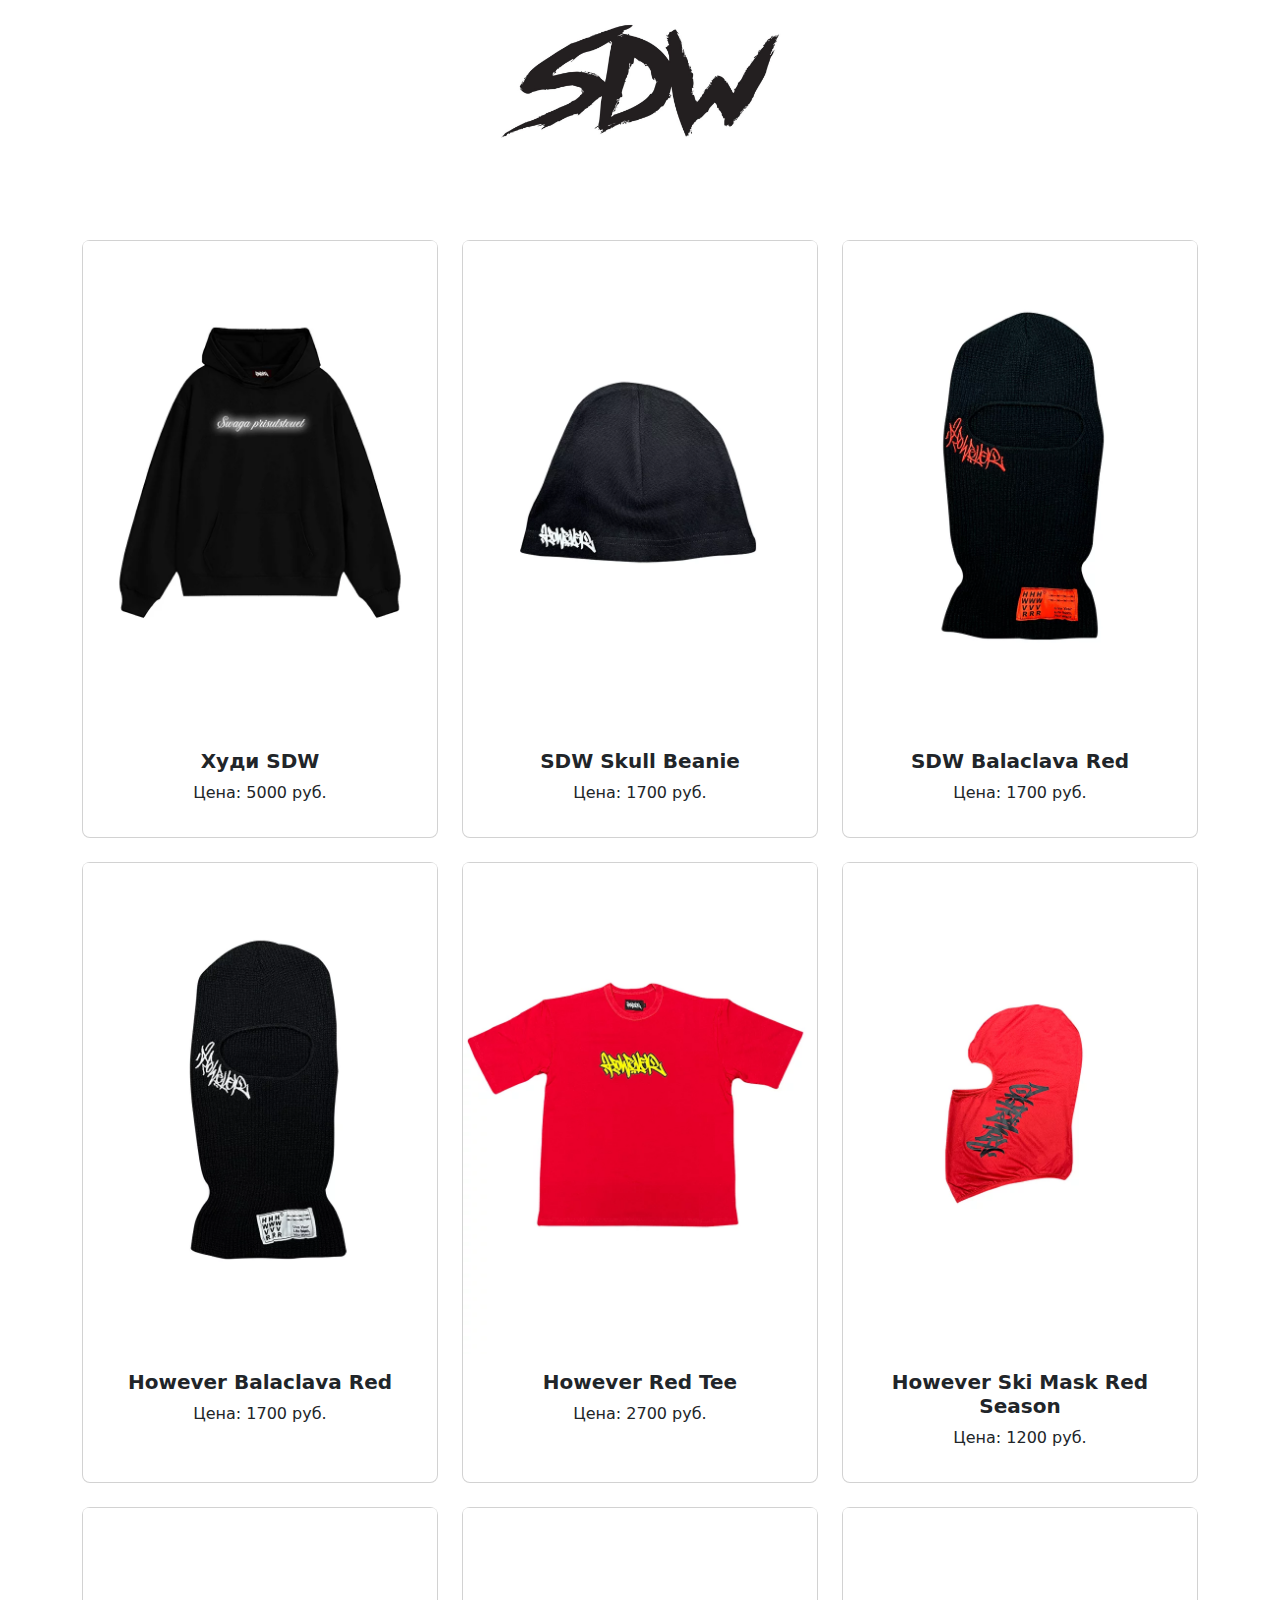
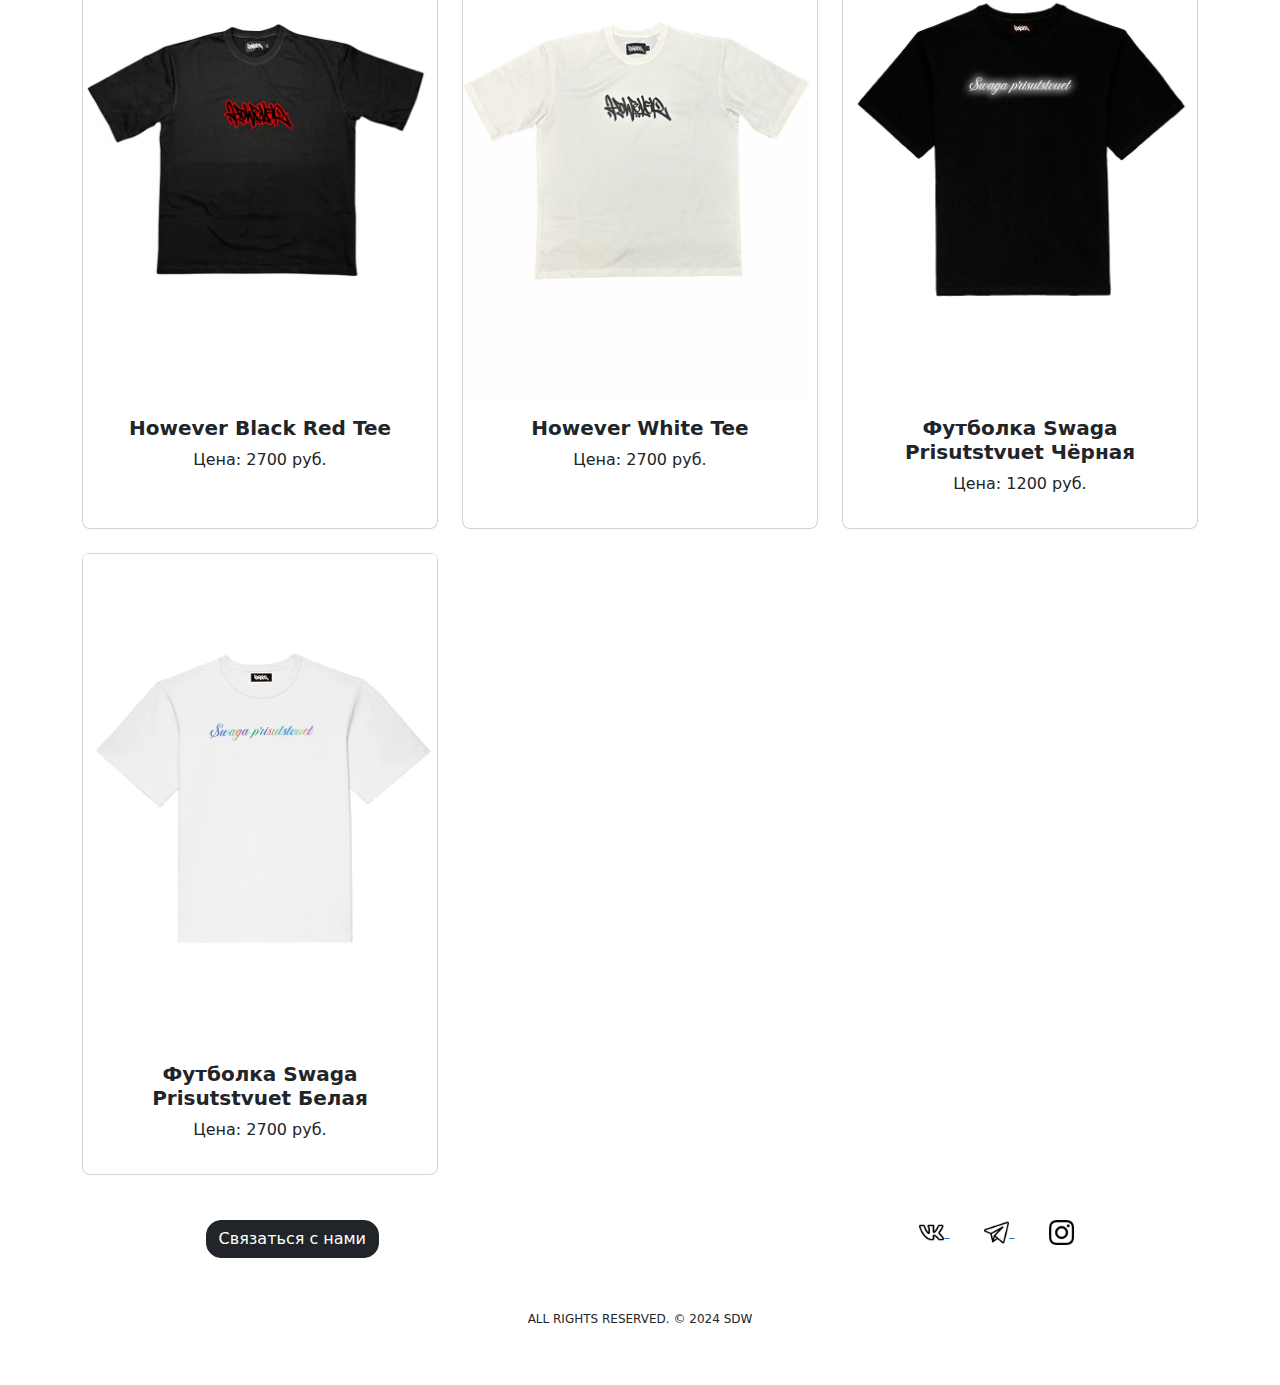
<file: index.html>
<!DOCTYPE html>
<html lang="en">
<head>
    <meta charset="UTF-8">
    <meta name="viewport" content="width=device-width, initial-scale=1.0">
    <title>SDW Store</title>
    <link rel="shortcut icon" href="images/sdw logo.jpg" type="image/jpg">
    <link rel="stylesheet" href="styles/main.css">
    <link rel="stylesheet" href="https://cdn.jsdelivr.net/npm/bootstrap@5.3.0/dist/css/bootstrap.min.css">
</head>
<body>
  <div class="wrapper">
    <header class="header">
      <div class="container">
        <div class="header-box">
            <img class="header-image" src="images/sdw logo.jpg" alt="However Store Logo">
        </div>
      </div>
    </header>
    <section class="content">
      <div class="container">
        <div class="row row-cols-1 row-cols-md-3 g-4">
              <div class="col">
                <a href="item1.html" class="links">
                  <div class="card h-100 rounded-3 border-1 card-animation">
                    <img src="images/item1.jpg" class="card-img-top" alt="item 1">
                      <div class="card-body">
                        <h5 class="card-title">Худи SDW</h5>
                        <p class="card-price">Цена: 5000 руб.</p>
                      </div>
                  </div>
                </a>
              </div>            

            <div class="col">
                <div class="card h-100 rounded-3 border-1 card-animation">
                  <img src="images/item2.jpg" class="card-img-top" alt="item 2">
                  <div class="card-body">
                    <h5 class="card-title">SDW Skull Beanie</h5>
                    <p class="card-price">Цена: 1700 руб.</p>
                  </div>
                </div>
            </div>
            
            <div class="col">
              <div class="card h-100 rounded-3 border-1 card-animation">
                <img src="images/item3.jpg" class="card-img-top" alt="item 3">
                <div class="card-body">
                  <h5 class="card-title">SDW Balaclava Red</h5>
                  <p class="card-price">Цена: 1700 руб.</p>
                </div>
                </div>
            </div>

            <div class="col">
                <div class="card h-100 rounded-3 border-1 card-animation">
                  <img src="images/item4.jpg" class="card-img-top" alt="item 4">
                  <div class="card-body">
                    <h5 class="card-title">However Balaclava Red</h5>
                    <p class="card-price">Цена: 1700 руб.</p>
                  </div>
                </div>
            </div>

            <div class="col">
                <div class="card h-100 rounded-3 border-1 card-animation">
                  <img src="images/item5.jpg" class="card-img-top" alt="item 5">
                  <div class="card-body">
                    <h5 class="card-title">However Red Tee</h5>
                    <p class="card-price">Цена: 2700 руб.</p>
                  </div>
                </div>
            </div>

            <div class="col">
                <div class="card h-100 rounded-3 border-1 card-animation">
                  <img src="images/item6.jpg" class="card-img-top" alt="item 6">
                  <div class="card-body">
                    <h5 class="card-title">However Ski Mask Red Season</h5>
                    <p class="card-price">Цена: 1200 руб.</p>
                  </div>
                </div>
            </div>

            <div class="col">
                <div class="card h-100 rounded-3 border-1 card-animation">
                  <img src="images/item7.jpg" class="card-img-top" alt="item 7">
                  <div class="card-body">
                    <h5 class="card-title">However Black Red Tee</h5>
                    <p class="card-price">Цена: 2700 руб.</p>
                  </div>
                </div>
            </div>

            <div class="col">
                <div class="card h-100 rounded-3 border-1 card-animation">
                  <img src="images/item8.jpg" class="card-img-top" alt="item 8">
                  <div class="card-body">
                    <h5 class="card-title">However White Tee</h5>
                    <p class="card-price">Цена: 2700 руб.</p>
                  </div>
                </div>
            </div>

            <div class="col">
                <div class="card h-100 rounded-3 border-1 card-animation">
                  <img src="images/item9.jpg" class="card-img-top" alt="item 9">
                  <div class="card-body">
                    <h5 class="card-title">Футболка Swaga Prisutstvuet Чёрная</h5>
                    <p class="card-price">Цена: 1200 руб.</p>
                  </div>
                </div>
            </div>

            <div class="col">
                <div class="card h-100 rounded-3 border-1 card-animation">
                  <img src="images/item10.jpg" class="card-img-top" alt="item 10">
                  <div class="card-body">
                    <h5 class="card-title">Футболка Swaga Prisutstvuet Белая</h5>
                    <p class="card-price">Цена: 2700 руб.</p>
                  </div>
                </div>
            </div>
        </div>
      </div>     
    </section>
    <footer class="footer">
      <div class="container">
        <div class="footer__block">
          <div class="footer__button-socials">
            <a href="https://vk.com/chainroxeuniverse" target="_blank">
              <button class="btn btn-dark mybutton">Связаться с нами</button>
            </a>
            <div class="socials">
              <a href="https://vk.com/chainroxeuniverse" target="_blank">
                <img src="images/icon-vk.png" alt="vk-logo" class="sm-image">
              </a>
              <a href="#">
                <img src="images/icon-telegram.png" alt="telegram-logo" class="sm-image">
              </a>
              <a href="#">
                <img src="images/icon-instagram.png" alt="instagram-logo" class="sm-image">
              </a>
            </div>
          </div>
          <div class="footer__info">
            <p class="footer__text">All rights reserved. © 2024 SDW</p>
          </div>
        </div>
      </div>
    </footer>
  </div>

  <script src="scripts/script.js"></script>
  
</body>
</html>
</file>
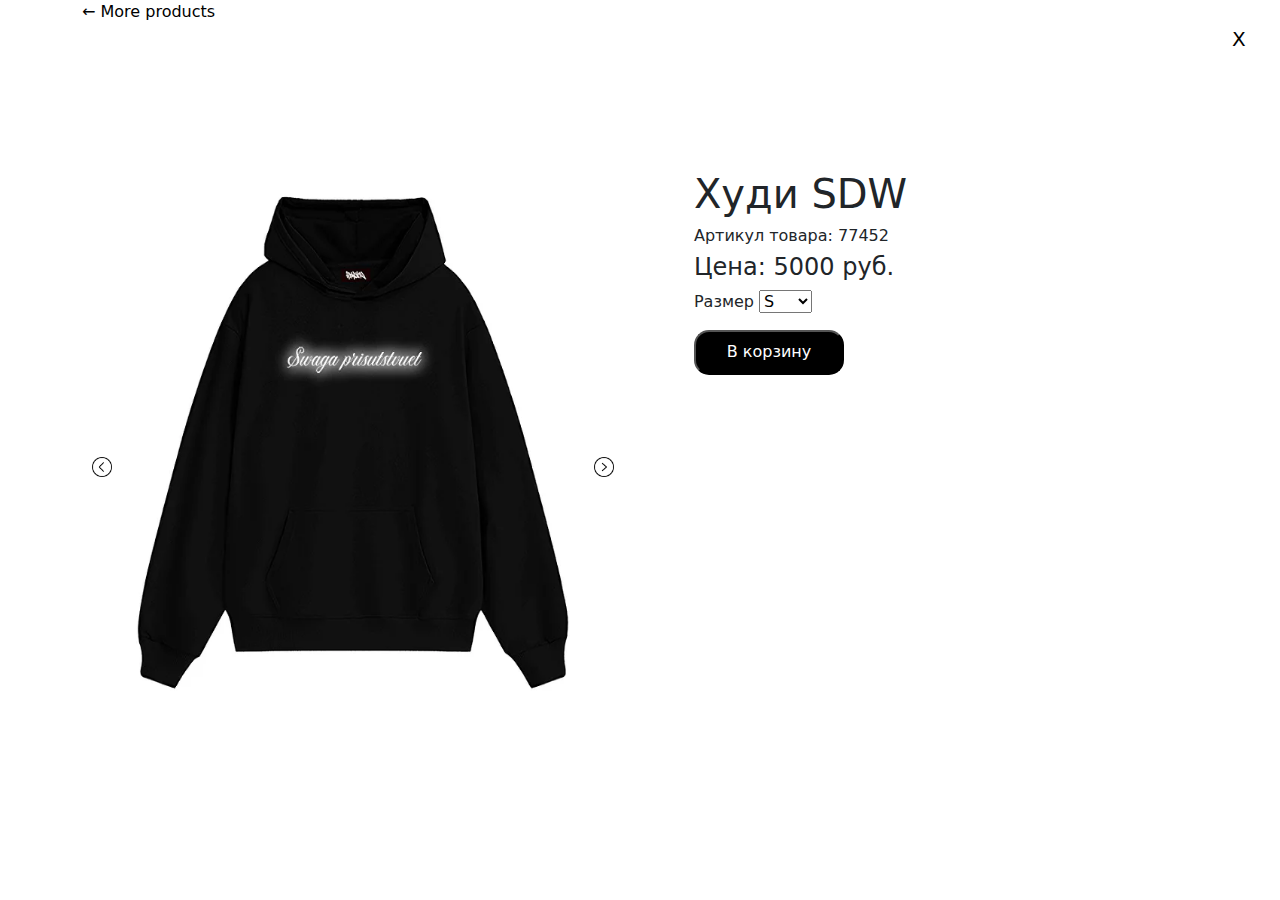
<file: item1.html>
<!DOCTYPE html>
<html lang="en">
<head>
    <meta charset="UTF-8">
    <meta name="viewport" content="width=device-width, initial-scale=1.0">
    <link rel="stylesheet" href="styles/main.css">
    <link rel="stylesheet" href="https://cdn.jsdelivr.net/npm/bootstrap@5.3.0/dist/css/bootstrap.min.css">
    <title>Худи SDW</title>
</head>
<body>
    <wrapper>
        <header>
            <div class="container">
                <div class="itemcard-head">
                    <a href="index.html" class="links">
                        <span class="itemcard-head-moreproducts">← More products</span>
                    </a>
                    <a href="index.html" class="links">
                        <span class="itemcard-head-exit">X</span>
                    </a>    
                </div>
            </div>  
        </header>

        <main>
            <div class="container">
                <div class="item-block">
                    <!-- <div class="item-photo">
                        <img src="images/item1.jpg" class="item-img" alt="item1">
                    </div> -->
                    <div class= "slider">
                        <img src="images/item1.jpg" class="slider-img" alt="item1">
                        <img src="images/item1_2.jpg" class="slider-img" alt="item1_2">

                        <div>
                            <img style="opacity: 1; height: 20px;" class="prev controlls" 
                            src="images/left-arrow.png" alt="">
                        </div>

                        <div>
                            <img style="opacity: 1; height: 20px;" class="next controlls" 
                            src="images/right-arrow.png" alt="">
                        </div>
                    </div>
                    <div class="item-desc">
                        <h1 class="item-name">Худи SDW</h1>
                        <h6>Артикул товара: 77452</h6>
                        <!-- &nbsp; -->
                        <h4 class="item-price">Цена: 5000 руб.</h4> 
                        <div class="size-block">  
                            <p>Размер</p> 
                            &nbsp;
                            <form>
                                <select name="select">
                                    <option value="S">S</option>
                                    <option value="M">M</option>
                                    <option value="L">L</option>
                                    <option value="XL">XL</option>
                                    <option value="2XL">2XL</option>
                                </select>
                            </form>
                        </div>

                        <a href="#">
                            <button type="submit" class="order-button">В корзину</button>
                        </a>
                    </div>
                </div>
            </div>  
        </main>
    </wrapper>

    <script src="scripts/script.js"></script>
    
</body>
</html>
</file>
<file: styles/main.css>
html, body{
    margin: 0;
}

.wrapper{
    min-height: 100%;
    width: 100%;
    overflow: hidden;
}

.container{
    max-width: 1230px;
    padding: 0 15px;
    margin: 0 auto;
}

/*-----------HEADER-----------*/
.header-box{
    height: 150px;
    text-align: center;
    margin-bottom: 10vh;
}

.header-image{
    margin-top: 20px;
    height: 120px;
}

/*-----------MAIN SECTION-----------*/

.card-title{
    font-weight: 700;
    text-align: center;
}

.card-price{
    font-weight:300;
    text-align: center;
}

.card-animation:hover{
    background-color: rgb(237, 241, 245);
    border: 1px solid black;
    box-shadow: 10px 5px 5px grey;
}

/*-----------FOOTER-----------*/

.footer{
    margin: 30px;
    height: 150px;
}

.footer__block{
    padding: 15px;
    height: 70%;
    max-width: 100%;
}

.footer__button-socials{
    text-align: center;
    width: 80%;
    display: flex;
    justify-content: space-between;
    margin: 0 auto;
    margin-bottom: 45px;
}

.mybutton{
    border-radius: 15px!important;
}


.footer__info{
    display: flex;
    padding-top: 7px;
    justify-content: center;
    text-align: center;
    width: 100%;
}

.footer__text{
    font-size: 12px;
    text-transform: uppercase;
    font-weight: 500;
    margin-bottom: 0;
}

.sm-image{
    height: 25px;
    margin-left: 35px;
}

/*-----------ITEM CARDS-----------*/

        /*-----SLIDER-----*/

.slider{
    width: 600px;
    height: 833px;
    position: relative;
    overflow: hidden;
}

.slider-img{
    width: 100%;
    height: 100%;
    position: absolute;
    top: 0;
    left: 0;
    opacity: 0;
    transition: opacity 0.5s ease;
}

.slider-img.active{
    opacity: 1;
}

.slider img{
    position: absolute;
    top: 50%;
    transform: translateY(-50%);
    z-index: 1;
}

.slider .prev{
    left: 10px;
}

.slider .next{
    right: 10px;
}


.links{
    text-decoration: none;
    color: black;
}

.links:hover{
    text-decoration: underline;
}

.itemcard-head{
    /*background-color: aqua;*/
    width: 100%;
    height: 50px;
}

.itemcard-head-exit{
    font-weight: 500;
    font-size: 20px;
    margin-left: 1150px;
}

.item-block{
    display: flex;
}

.item-photo{
    height: 50%;
    width: 50%;
    /*background-color: bisque;*/
}

.item-img{
    width: 600px;
    height: 833px;
}

.item-desc{
    margin-left: 70px;
    margin-top: 120px;
    width: 50%;
    /*background-color:cadetblue;*/
}

.size-block{
    display:flex;
}

.order-button{
    color: white;
    text-align: center;
    justify-content: center;
    width: 150px;
    height: 45px;
    border-radius: 15px;
    background-color: black;
}
</file>
